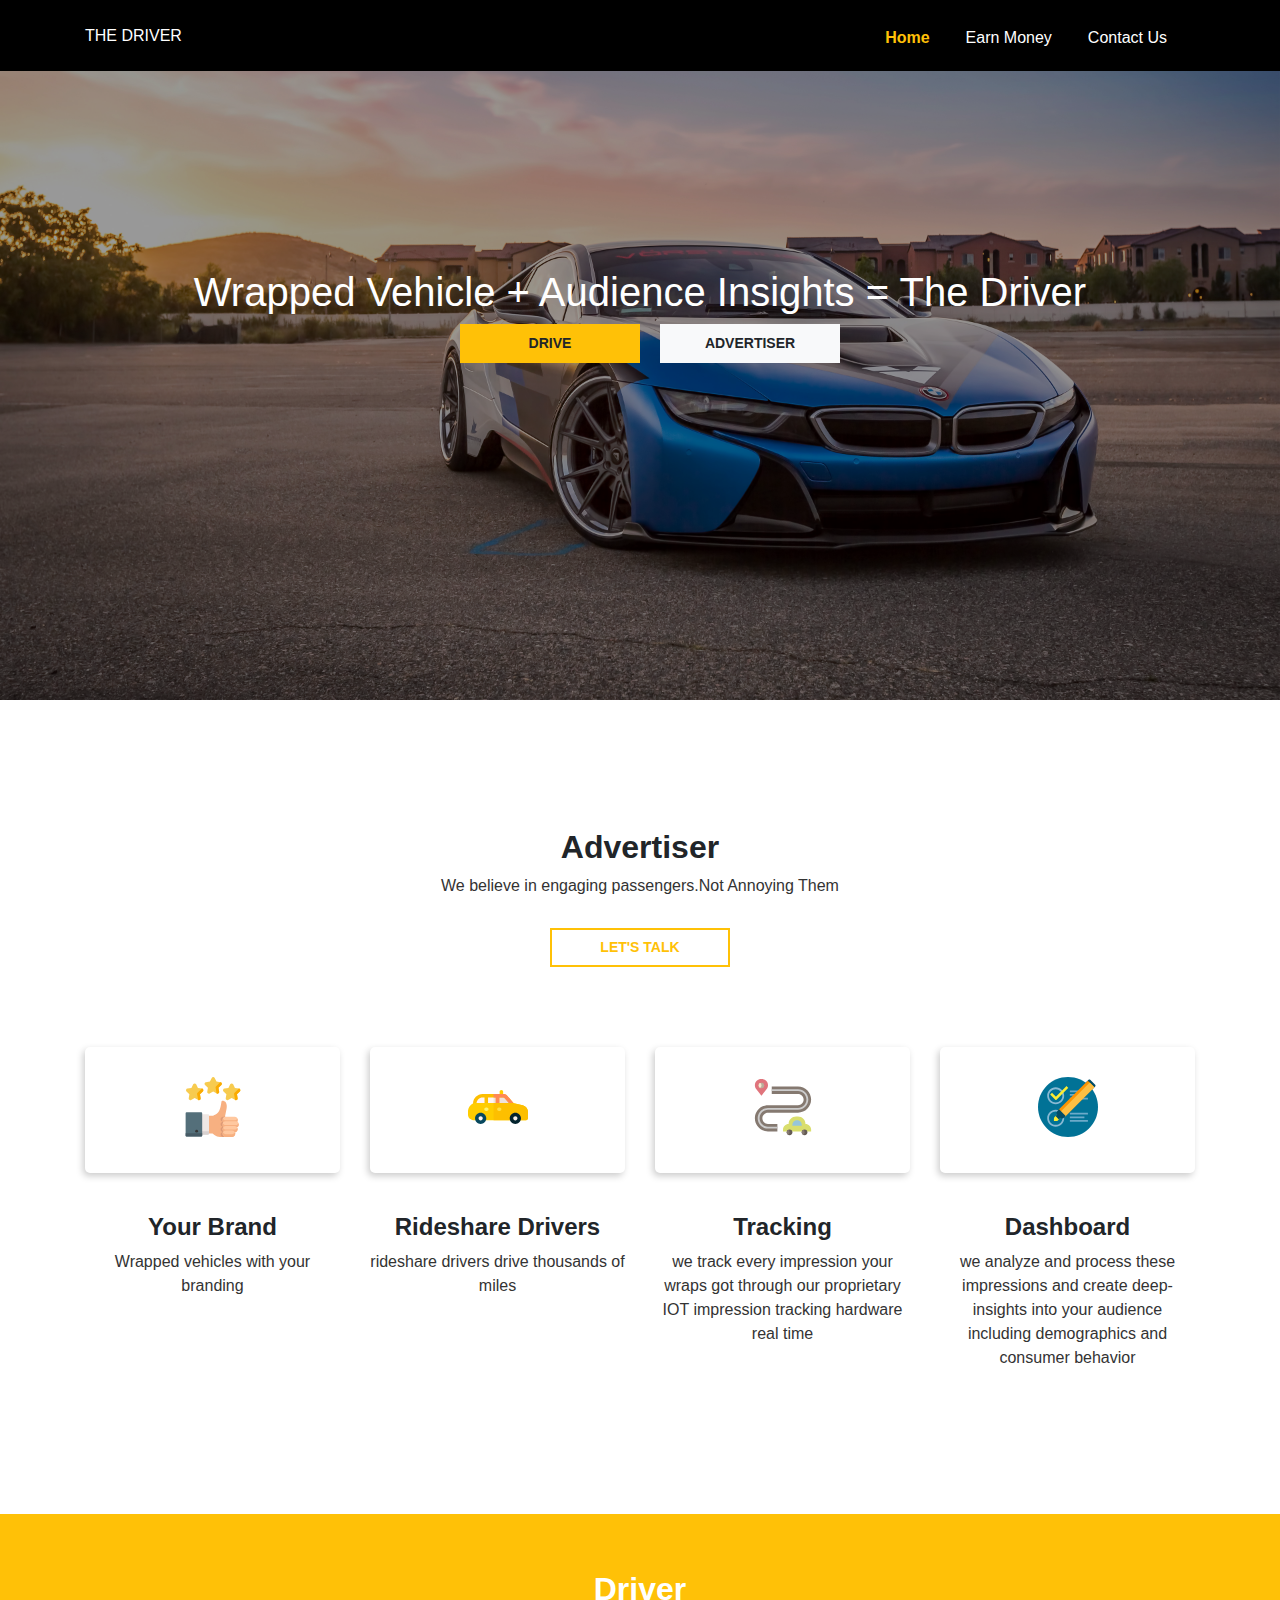
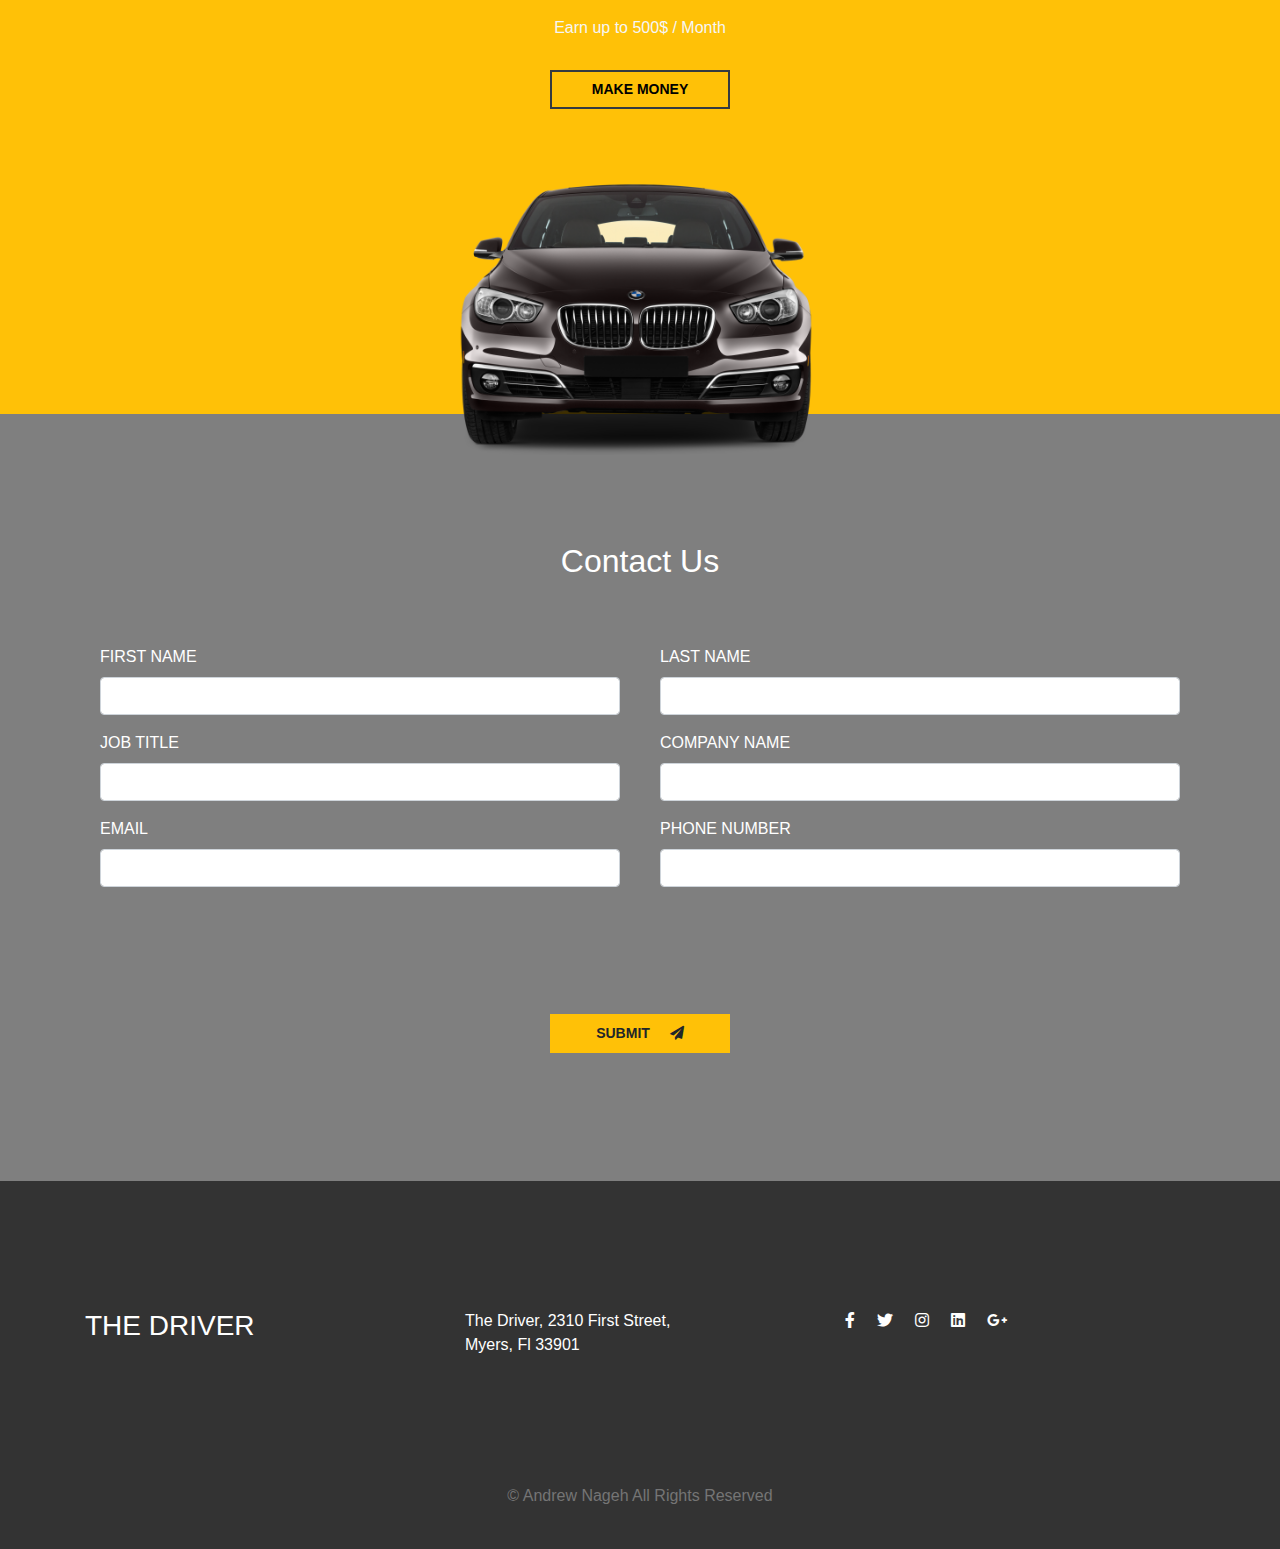
<file: index.html>
<!DOCTYPE html>
<html lang="en">
  <head>
    <meta charset="UTF-8">
    <meta name="description" content="new template responsive about the driver">
    <meta name="author" content="Andrew Nageh">
    <meta name="viewport" content="width=device-width, initial-scale=1.0">
    <title>The Driver</title>
    <link rel="stylesheet" href="css/fontawesome.min.css">
    <link rel="stylesheet" href="css/brands.min.css">
    <link rel="stylesheet" href="css/solid.min.css">
    <link rel="stylesheet" href="css/bootstrap.min.css">
    <link rel="stylesheet" href="css/compiled/home.css">
  </head>
  <body>
    <header id="d-header">
      <div class="d-overlay"></div>
      <nav class="navbar navbar-expand-lg fixed-top" id="theNav">
        <div class="container"><a class="navbar-brand" href="#" target="_blank">THE DRIVER</a>
          <button class="navbar-toggler" type="button" data-toggle="collapse" data-target="#theBar" aria-controls="theBar" aria-expanded="false" aria-label="Toggle navigation"><span class="fas fa-bars"></span></button>
          <div class="collapse navbar-collapse" id="theBar">
            <ul class="navbar-nav ml-auto">
              <li class="nav-item active"><a class="nav-link" href="#">Home</a></li>
              <li class="nav-item"><a class="nav-link" href="#theDriver">Earn Money</a></li>
              <li class="nav-item"><a class="nav-link" href="#contact">contact us</a></li>
            </ul>
          </div>
        </div>
      </nav>
      <section class="text-center" id="d-intro">
        <div class="boxText">
          <h1>wrapped vehicle + audience insights = The Driver</h1>
        </div>
        <div class="boxBtns"><a class="btn btn-warning" href="#">Drive</a><a class="btn btn-light" href="#">advertiser</a></div>
      </section>
    </header>
    <section class="theMagicMargin" id="advertiser">
      <div class="container">
        <div class="mainBox text-center">
          <h2>advertiser</h2>
          <p>We believe in engaging passengers.<span>not annoying them</span></p><a class="btn btn-outline-warning" href="#">let's talk</a>
        </div>
        <div class="features">
          <div class="row">
            <div class="col-sm-12 col-md-3">
              <div class="fetaBox text-center">
                <div class="magicDropBox"><img src="images/icons/icon1.svg" width="60px" alt="brand"/></div>
                <div class="fetaText">
                  <h4>your brand</h4>
                  <p>Wrapped vehicles with your branding</p>
                </div>
              </div>
            </div>
            <div class="col-sm-12 col-md-3">
              <div class="fetaBox text-center">
                <div class="magicDropBox"><img src="images/icons/icon2.svg" width="60px" alt="brand"/></div>
                <div class="fetaText">
                  <h4>rideshare drivers</h4>
                  <p>rideshare drivers drive thousands of miles</p>
                </div>
              </div>
            </div>
            <div class="col-sm-12 col-md-3">
              <div class="fetaBox text-center">
                <div class="magicDropBox"><img src="images/icons/icon3.svg" width="60px" alt="brand"/></div>
                <div class="fetaText">
                  <h4>tracking</h4>
                  <p>we track every impression your wraps got through our proprietary IOT impression tracking hardware real time</p>
                </div>
              </div>
            </div>
            <div class="col-sm-12 col-md-3">
              <div class="fetaBox text-center">
                <div class="magicDropBox"><img src="images/icons/icon4.svg" width="60px" alt="brand"/></div>
                <div class="fetaText">
                  <h4>dashboard</h4>
                  <p>we analyze and process these impressions and create deep-insights into your audience including demographics and consumer behavior</p>
                </div>
              </div>
            </div>
          </div>
        </div>
      </div>
    </section>
    <section class="theMagicMargin" id="theDriver">
      <div class="container">
        <div class="mainBox text-center">
          <h2>driver</h2>
          <p>Earn up to 500$ <span>/ month</span></p><a class="btn btn-outline-dark" href="#">make money</a>
        </div>
        <div class="theCars d-flex justify-content-center">
          <div class="imgCar"><img class="img-fluid" src="images/cars/front.png" alt="brand"></div>
        </div>
      </div>
    </section>
    <section id="contact">
      <div class="d-overlay"></div>
      <div class="d-content-contact">
        <div class="textContact text-center">
          <h2>contact us</h2>
        </div>
        <form class="contact-form">
          <div class="container">
            <div class="form-row">
              <div class="form-group col-md-6">
                <label for="firstName">first name</label>
                <input class="form-control" type="text" id="firstName" required="required"/>
              </div>
              <div class="form-group col-md-6">
                <label for="LastName">last name</label>
                <input class="form-control" type="text" id="LastName" required="required"/>
              </div>
              <div class="form-group col-md-6">
                <label for="jobTitle">job title</label>
                <input class="form-control" type="text" id="jobTitle" required="required"/>
              </div>
              <div class="form-group col-md-6">
                <label for="companyName">company name</label>
                <input class="form-control" type="text" id="companyName" required="required"/>
              </div>
              <div class="form-group col-md-6">
                <label for="theEmail">email</label>
                <input class="form-control" type="email" id="theEmail" required="required"/>
              </div>
              <div class="form-group col-md-6">
                <label for="phoneNumber">phone number</label>
                <input class="form-control" type="number" id="phoneNumber" required="required"/>
              </div>
            </div>
            <div class="btnForm text-center">
              <button class="btn btn-warning" type="submit">submit<i class="fas fa-paper-plane"></i></button>
            </div>
          </div>
        </form>
      </div>
    </section>
    <footer id="theEnd">
      <div class="container">
        <div class="row">
          <div class="col-sm-12 col-md-4 addInfo">
            <div class="logo">
              <h3>THE DRIVER</h3>
            </div>
          </div>
          <div class="col-sm-12 col-md-4 addInfo">
            <div class="address">
              <p>The Driver, 2310 First Street,<br/>
                <fort>myers, fl 33901</fort>
              </p>
            </div>
          </div>
          <div class="col-sm-12 col-md-4 addInfo">
            <div class="socialBtns"><a href="#">
                <li class="fab fa-facebook-f"></li></a><a href="#">
                <li class="fab fa-twitter"></li></a><a href="#">
                <li class="fab fa-instagram"></li></a><a href="#">
                <li class="fab fa-linkedin"></li></a><a href="#">
                <li class="fab fa-google-plus-g"></li></a></div>
          </div>
          <div class="col-sm-12 col-md-12">
            <div class="rights text-center">
              <p>&copy; Andrew Nageh all rights reserved</p>
            </div>
          </div>
        </div>
      </div>
    </footer>
    <script src="js/jquery-3.3.1.slim.min.js"></script>
    <script src="js/popper.min.js"></script>
    <script src="js/bootstrap.min.js"></script>
    <script src="js/home.js"></script>
  </body>
</html>
</file>
<file: css/compiled/home.css>
body {
  font-family: 'Lato', sans-serif; }

a,
.nav-link {
  color: #FFFFFF;
  transition: all .3s linear;
  font-size: 16px !important; }
  a:hover,
  .nav-link:hover {
    text-decoration: none;
    color: #ffc107; }

.btn {
  width: 180px;
  text-transform: uppercase;
  padding: 7px 10px;
  border-radius: 0;
  font-weight: bold;
  border-width: 2.2px;
  font-size: 14px !important; }
  .btn i {
    margin-left: 20px; }

.btn-outline-warning {
  color: #ffc107 !important; }
  .btn-outline-warning:hover {
    color: #000000 !important; }

.btn-outline-dark {
  color: #000000 !important; }
  .btn-outline-dark:hover {
    color: #ffc107 !important; }

p {
  color: #333333 !important;
  font-family: -apple-system, BlinkMacSystemFont, "Segoe UI", Roboto, "Helvetica Neue", Arial, "Noto Sans", sans-serif, "Apple Color Emoji", "Segoe UI Emoji", "Segoe UI Symbol", "Noto Color Emoji";
  font-size: 16px; }

input:focus,
input:active {
  border-color: #ffc107 !important;
  box-shadow: 0 0 0 0.2rem #ffc107a1 !important; }

label {
  text-transform: uppercase; }

.d-overlay {
  background-color: #000000;
  position: absolute;
  top: 0;
  width: 100%;
  height: 100%;
  opacity: .4; }

.mainBox h2 {
  text-transform: capitalize;
  font-weight: bold; }
.mainBox p {
  margin-bottom: 30px; }
  .mainBox p span {
    text-transform: capitalize; }

.magicDropBox {
  height: 126px;
  box-shadow: -2px 3px 7px 0px #ccc;
  padding: 30px;
  transition: all .4s ease-in;
  border-radius: 5px; }
  .magicDropBox:hover {
    box-shadow: -2px 3px 7px 0px #989898; }

.theMagicMargin {
  margin: 10% 0; }

#d-header {
  position: relative;
  width: 100%;
  height: 700px;
  background-size: cover;
  background-repeat: no-repeat;
  background-position: center;
  color: #FFFFFF; }

#d-intro {
  position: relative;
  z-index: 9999;
  height: 90%;
  display: flex;
  justify-content: center;
  flex-direction: column;
  align-content: center;
  align-items: center; }
  #d-intro .boxText {
    text-transform: capitalize; }

#theNav {
  color: #FFFFFF;
  background-color: #000000;
  z-index: 999999; }
  #theNav .navbar-brand {
    font-size: 20px;
    color: #FFFFFF !important; }
  #theNav .fa-bars {
    color: #FFFFFF; }
  #theNav ul {
    list-style: none;
    padding-left: 40px;
    padding-top: 10px;
    padding-bottom: 5px; }
    #theNav ul > li {
      text-transform: capitalize;
      margin-right: 20px; }
    #theNav ul > .active a {
      text-decoration: none;
      font-weight: bold;
      color: #ffc107; }

.boxBtns > a {
  margin-left: 20px; }

#d-header {
  background-image: url("../../images/backgrounds/bg-3.jpg") !important; }

.fetaBox {
  margin-top: 80px; }

.fetaText {
  margin-top: 40px; }
  .fetaText h4 {
    font-weight: bold;
    text-transform: capitalize; }

#theDriver {
  background-color: #ffc107;
  height: 500px;
  margin-bottom: 0;
  position: relative;
  z-index: 99999; }
  #theDriver .mainBox {
    color: #FFFFFF !important;
    padding: 5% 0; }
    #theDriver .mainBox p {
      color: #F6F6F6 !important; }
  #theDriver .imgCar > img {
    width: 450px; }

section#contact {
  position: relative;
  background-image: url("../../images/backgrounds/contact.jpg");
  background-size: cover;
  background-repeat: no-repeat;
  background-position: center;
  background-attachment: fixed;
  padding: 10% 0; }
  section#contact label {
    color: #FFFFFF !important; }
  section#contact .d-overlay {
    opacity: .5; }
  section#contact .form-row > .col, section#contact .form-row > [class*=col-] {
    padding-right: 20px;
    padding-left: 20px; }

.d-content-contact {
  position: relative;
  z-index: 99999; }

.textContact {
  margin-bottom: 5%; }
  .textContact h2 {
    text-transform: capitalize;
    color: #FFFFFF; }

.btnForm {
  margin-top: 10%; }

footer#theEnd {
  background-color: #333333;
  width: 100%;
  padding: 10% 0 2% 0; }
  footer#theEnd h3, footer#theEnd p {
    color: #FFFFFF !important; }
  footer#theEnd p {
    text-transform: capitalize; }
  footer#theEnd .socialBtns {
    color: #FFFFFF; }
    footer#theEnd .socialBtns > a {
      margin-right: 5%; }
  footer#theEnd .rights {
    margin-top: 10%; }
    footer#theEnd .rights p {
      color: #757575 !important; }

@media (min-width: 320px) and (max-width: 800px) {
  footer#theEnd {
    text-align: center !important; }
    footer#theEnd .row > .addInfo {
      margin-bottom: 10px; } }
@media (min-width: 481px) and (max-width: 767px) {
  #d-header {
    height: 370px !important; }

  .boxText {
    margin-top: 70px; }
    .boxText h1 {
      font-size: 22px; }

  .boxBtns a {
    margin-bottom: 10px; } }
@media (min-width: 320px) and (max-width: 480px) {
  #d-header {
    height: 350px !important; }

  .boxText {
    margin-top: 70px; }
    .boxText h1 {
      font-size: 22px; }

  .boxBtns a {
    margin-bottom: 10px; }

  .imgCar > img {
    margin-top: 10%;
    width: 350px !important; } }

/*# sourceMappingURL=home.css.map */
</file>
<file: css/brands.min.css>
/*!
 * Font Awesome Free 5.10.1 by @fontawesome - https://fontawesome.com
 * License - https://fontawesome.com/license/free (Icons: CC BY 4.0, Fonts: SIL OFL 1.1, Code: MIT License)
 */
@font-face{font-family:"Font Awesome 5 Brands";font-style:normal;font-weight:normal;font-display:auto;src:url(../webfonts/fa-brands-400.eot);src:url(../webfonts/fa-brands-400.eot?#iefix) format("embedded-opentype"),url(../webfonts/fa-brands-400.woff2) format("woff2"),url(../webfonts/fa-brands-400.woff) format("woff"),url(../webfonts/fa-brands-400.ttf) format("truetype"),url(../webfonts/fa-brands-400.svg#fontawesome) format("svg")}.fab{font-family:"Font Awesome 5 Brands"}
</file>
<file: css/solid.min.css>
/*!
 * Font Awesome Free 5.10.1 by @fontawesome - https://fontawesome.com
 * License - https://fontawesome.com/license/free (Icons: CC BY 4.0, Fonts: SIL OFL 1.1, Code: MIT License)
 */
@font-face{font-family:"Font Awesome 5 Free";font-style:normal;font-weight:900;font-display:auto;src:url(../webfonts/fa-solid-900.eot);src:url(../webfonts/fa-solid-900.eot?#iefix) format("embedded-opentype"),url(../webfonts/fa-solid-900.woff2) format("woff2"),url(../webfonts/fa-solid-900.woff) format("woff"),url(../webfonts/fa-solid-900.ttf) format("truetype"),url(../webfonts/fa-solid-900.svg#fontawesome) format("svg")}.fa,.fas{font-family:"Font Awesome 5 Free";font-weight:900}
</file>
